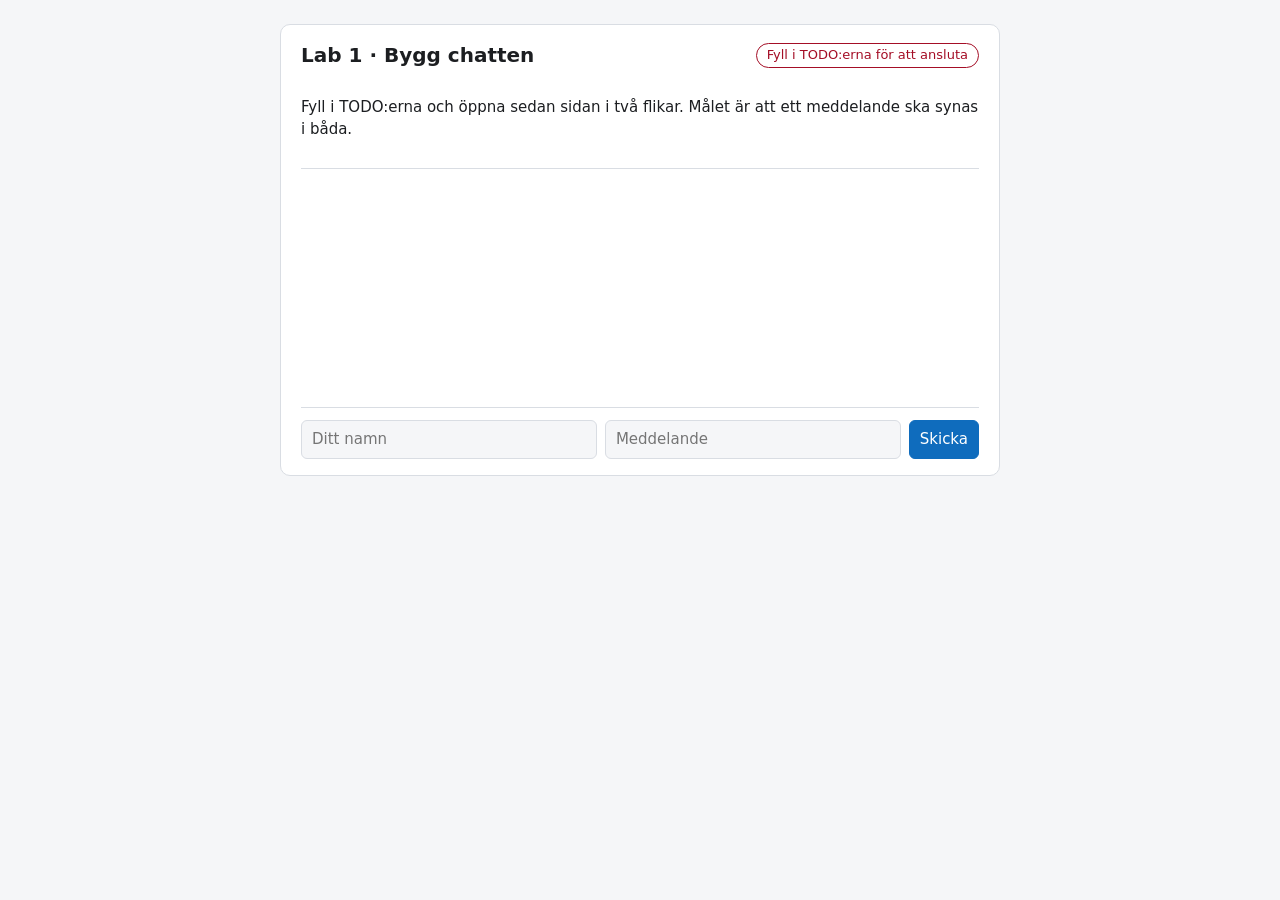
<file: kod/01-start/wwwroot/index.html>
<!DOCTYPE html>
<html lang="sv">
<head>
  <meta charset="utf-8">
  <meta name="viewport" content="width=device-width, initial-scale=1">
  <title>Lab 1 · Bygg chatten | SignalR</title>
  <link rel="stylesheet" href="styles.css">
</head>
<body>
  <main class="chat">
    <header>
      <h1>Lab 1 · Bygg chatten</h1>
      <span id="status" class="status status--off">Ej ansluten</span>
    </header>

    <p>Fyll i TODO:erna och öppna sedan sidan i två flikar. Målet är att ett meddelande ska synas i båda.</p>

    <ul id="messages" class="messages" aria-live="polite"></ul>

    <form id="send-form" class="send">
      <input id="username" type="text" placeholder="Ditt namn" autocomplete="off" required>
      <input id="message" type="text" placeholder="Meddelande" autocomplete="off" required>
      <button type="submit">Skicka</button>
    </form>
  </main>

  <!-- SignalR:s JavaScript-klient. Ligger lokalt i wwwroot/lib så att labben fungerar utan internet. -->
  <script src="lib/signalr.min.js"></script>
  <script src="app.js"></script>
</body>
</html>
</file>
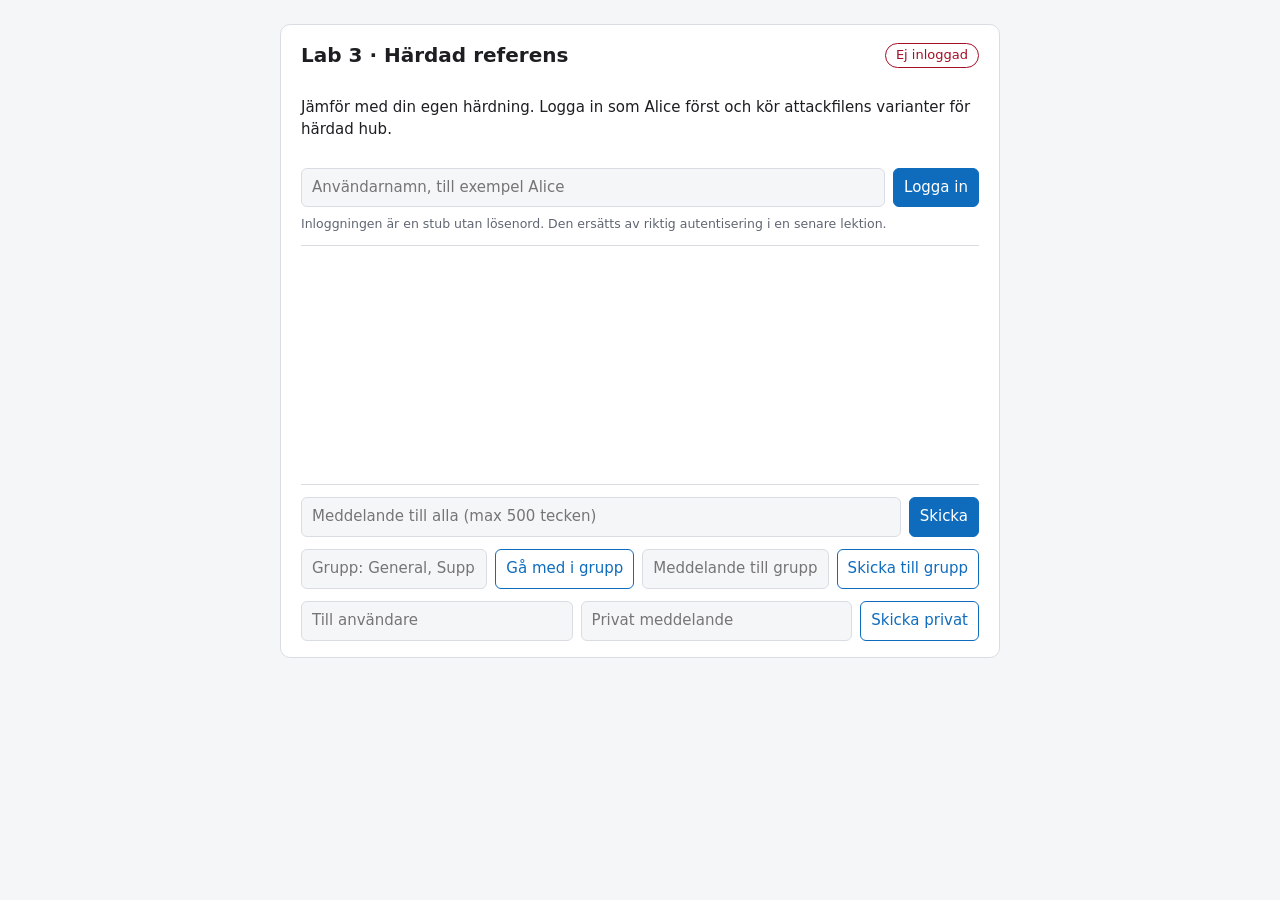
<file: kod/03-hardad-hub/wwwroot/index.html>
<!DOCTYPE html>
<html lang="sv">
<head>
  <meta charset="utf-8">
  <meta name="viewport" content="width=device-width, initial-scale=1">
  <title>Lab 3 · Härdad referens | SignalR</title>
  <link rel="stylesheet" href="styles.css">
</head>
<body>
  <main class="chat">
    <header>
      <h1>Lab 3 · Härdad referens</h1>
      <span id="status" class="status status--off">Ej inloggad</span>
    </header>

    <p>Jämför med din egen härdning. Logga in som Alice först och kör attackfilens varianter för härdad hub.</p>

    <form id="login-form" class="row">
      <input id="login-name" type="text" placeholder="Användarnamn, till exempel Alice" autocomplete="username" required>
      <button type="submit">Logga in</button>
      <button type="button" id="logout" class="secondary" hidden>Logga ut</button>
      <small>Inloggningen är en stub utan lösenord. Den ersätts av riktig autentisering i en senare lektion.</small>
    </form>

    <ul id="messages" class="messages" aria-live="polite"></ul>

    <form id="send-form" class="send">
      <input id="message" type="text" placeholder="Meddelande till alla (max 500 tecken)" autocomplete="off" required disabled>
      <button type="submit" disabled>Skicka</button>
    </form>

    <form id="group-form" class="row">
      <input id="group" type="text" placeholder="Grupp: General, Support, Administrators" autocomplete="off" required disabled>
      <button type="submit" class="secondary" disabled>Gå med i grupp</button>
      <input id="group-message" type="text" placeholder="Meddelande till gruppen" autocomplete="off" disabled>
      <button type="button" id="send-group" class="secondary" disabled>Skicka till grupp</button>
    </form>

    <form id="private-form" class="row">
      <input id="private-to" type="text" placeholder="Till användare" autocomplete="off" required disabled>
      <input id="private-message" type="text" placeholder="Privat meddelande" autocomplete="off" required disabled>
      <button type="submit" class="secondary" disabled>Skicka privat</button>
    </form>
  </main>

  <script src="lib/signalr.min.js"></script>
  <script src="app.js"></script>
</body>
</html>
</file>
<file: kod/01-start/wwwroot/styles.css>
:root {
  color-scheme: light dark;
  --bg: #f5f6f8;
  --panel: #ffffff;
  --text: #1c1e21;
  --muted: #5f6672;
  --line: #d9dde3;
  --accent: #0f6cbd;
  --ok: #1a7f37;
  --off: #a40e26;
}

@media (prefers-color-scheme: dark) {
  :root {
    --bg: #14161a;
    --panel: #1f2329;
    --text: #e8eaed;
    --muted: #9aa3ad;
    --line: #333942;
    --accent: #4da3ff;
    --ok: #3fb950;
    --off: #ff6b6b;
  }
}

* { box-sizing: border-box; }

body {
  margin: 0;
  padding: 24px 16px;
  background: var(--bg);
  color: var(--text);
  font: 15px/1.45 system-ui, -apple-system, "Segoe UI", Roboto, sans-serif;
}

.chat {
  max-width: 720px;
  margin: 0 auto;
  background: var(--panel);
  border: 1px solid var(--line);
  border-radius: 10px;
  padding: 16px 20px;
  display: grid;
  gap: 12px;
}

header {
  display: flex;
  align-items: center;
  justify-content: space-between;
  gap: 12px;
  flex-wrap: wrap;
}

h1 { font-size: 20px; margin: 0; }

.status {
  font-size: 13px;
  padding: 2px 10px;
  border-radius: 999px;
  border: 1px solid currentColor;
}
.status--on { color: var(--ok); }
.status--off { color: var(--off); }

.messages {
  list-style: none;
  margin: 0;
  padding: 8px 0;
  min-height: 240px;
  max-height: 50vh;
  overflow-y: auto;
  border-top: 1px solid var(--line);
  border-bottom: 1px solid var(--line);
  display: grid;
  gap: 4px;
  align-content: start;
}

.messages li { padding: 4px 6px; border-radius: 6px; overflow-wrap: anywhere; }
.messages li.system { color: var(--muted); font-style: italic; }
.messages li.group { background: color-mix(in srgb, var(--accent) 12%, transparent); }
.messages li.private { background: color-mix(in srgb, var(--ok) 12%, transparent); }
.messages li.error { color: var(--off); }

form {
  display: flex;
  gap: 8px;
  flex-wrap: wrap;
}

input, button {
  font: inherit;
  padding: 8px 10px;
  border-radius: 6px;
  border: 1px solid var(--line);
  background: var(--bg);
  color: var(--text);
}
input { flex: 1 1 140px; min-width: 0; }
button {
  background: var(--accent);
  color: #fff;
  border-color: var(--accent);
  cursor: pointer;
}
button.secondary {
  background: transparent;
  color: var(--accent);
}

.row {
  display: flex;
  gap: 8px;
  flex-wrap: wrap;
  align-items: center;
}
.row small { color: var(--muted); }
</file>
<file: kod/03-hardad-hub/wwwroot/styles.css>
:root {
  color-scheme: light dark;
  --bg: #f5f6f8;
  --panel: #ffffff;
  --text: #1c1e21;
  --muted: #5f6672;
  --line: #d9dde3;
  --accent: #0f6cbd;
  --ok: #1a7f37;
  --off: #a40e26;
}

@media (prefers-color-scheme: dark) {
  :root {
    --bg: #14161a;
    --panel: #1f2329;
    --text: #e8eaed;
    --muted: #9aa3ad;
    --line: #333942;
    --accent: #4da3ff;
    --ok: #3fb950;
    --off: #ff6b6b;
  }
}

* { box-sizing: border-box; }

body {
  margin: 0;
  padding: 24px 16px;
  background: var(--bg);
  color: var(--text);
  font: 15px/1.45 system-ui, -apple-system, "Segoe UI", Roboto, sans-serif;
}

.chat {
  max-width: 720px;
  margin: 0 auto;
  background: var(--panel);
  border: 1px solid var(--line);
  border-radius: 10px;
  padding: 16px 20px;
  display: grid;
  gap: 12px;
}

header {
  display: flex;
  align-items: center;
  justify-content: space-between;
  gap: 12px;
  flex-wrap: wrap;
}

h1 { font-size: 20px; margin: 0; }

.status {
  font-size: 13px;
  padding: 2px 10px;
  border-radius: 999px;
  border: 1px solid currentColor;
}
.status--on { color: var(--ok); }
.status--off { color: var(--off); }

.messages {
  list-style: none;
  margin: 0;
  padding: 8px 0;
  min-height: 240px;
  max-height: 50vh;
  overflow-y: auto;
  border-top: 1px solid var(--line);
  border-bottom: 1px solid var(--line);
  display: grid;
  gap: 4px;
  align-content: start;
}

.messages li { padding: 4px 6px; border-radius: 6px; overflow-wrap: anywhere; }
.messages li.system { color: var(--muted); font-style: italic; }
.messages li.group { background: color-mix(in srgb, var(--accent) 12%, transparent); }
.messages li.private { background: color-mix(in srgb, var(--ok) 12%, transparent); }
.messages li.error { color: var(--off); }

form {
  display: flex;
  gap: 8px;
  flex-wrap: wrap;
}

input, button {
  font: inherit;
  padding: 8px 10px;
  border-radius: 6px;
  border: 1px solid var(--line);
  background: var(--bg);
  color: var(--text);
}
input { flex: 1 1 140px; min-width: 0; }
button {
  background: var(--accent);
  color: #fff;
  border-color: var(--accent);
  cursor: pointer;
}
button.secondary {
  background: transparent;
  color: var(--accent);
}

.row {
  display: flex;
  gap: 8px;
  flex-wrap: wrap;
  align-items: center;
}
.row small { color: var(--muted); }
</file>
